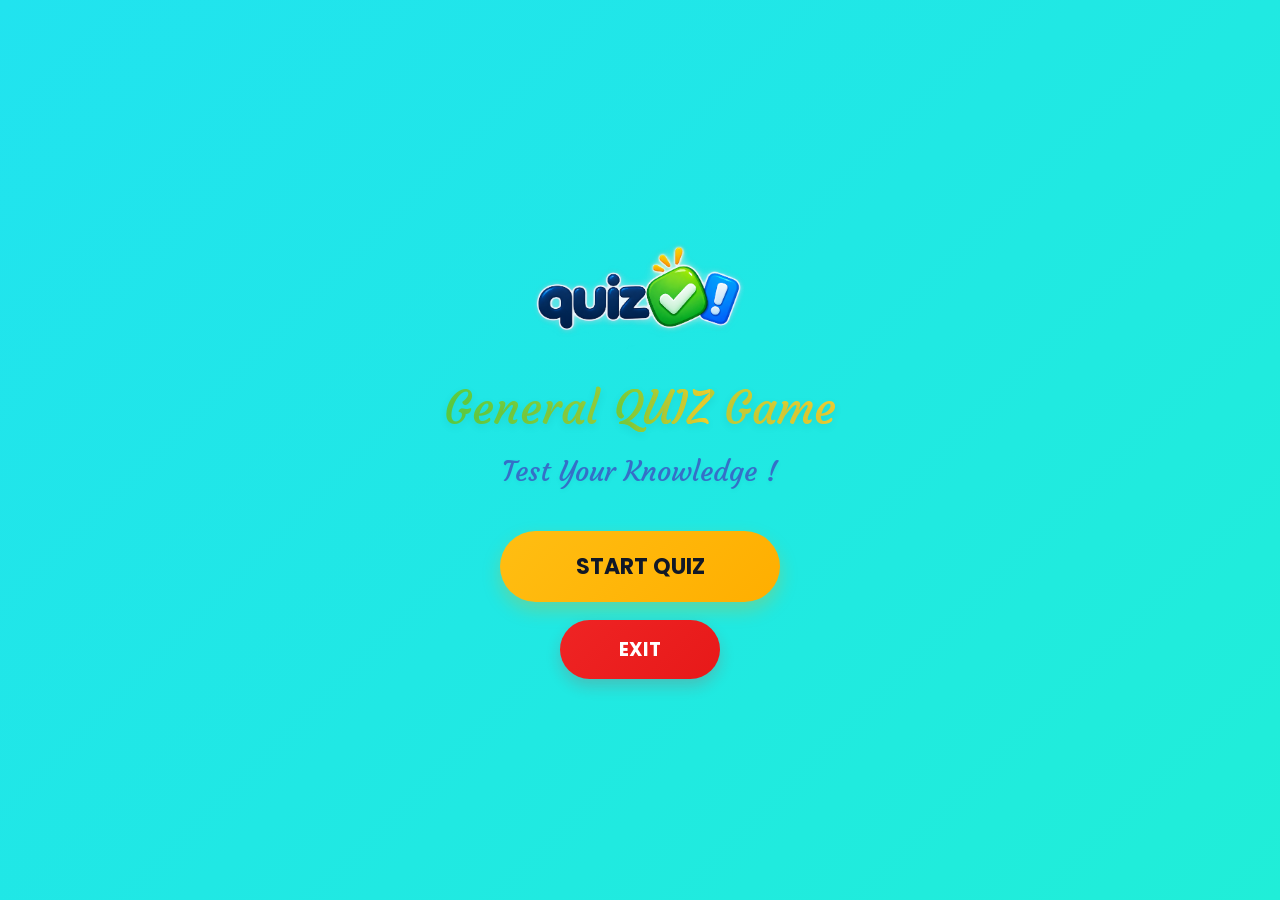
<file: index.html>
<!DOCTYPE html>
<html lang="en">
<head>
    <meta charset="UTF-8">
    <meta name="viewport" content="width=device-width, initial-scale=1.0">
    <title>Quiz Game</title>
    <link rel="stylesheet" href="style.css">
    
</head>

<body class="home-page">

    <div class="logo-wrapper">
        <img src="logo.png" alt="Quiz Logo" class="game-logo">
    </div>

    <h1>General <span>QUIZ</span> Game</h1>

    <p>Test Your Knowledge !</p>

    <button class="start-btn" id="startBtn">
        START QUIZ
    </button>

    <button class="exit-btn" id="exitBtn">
        EXIT
    </button>

    <script src="index.js"></script>

</body>
</html>
</file>
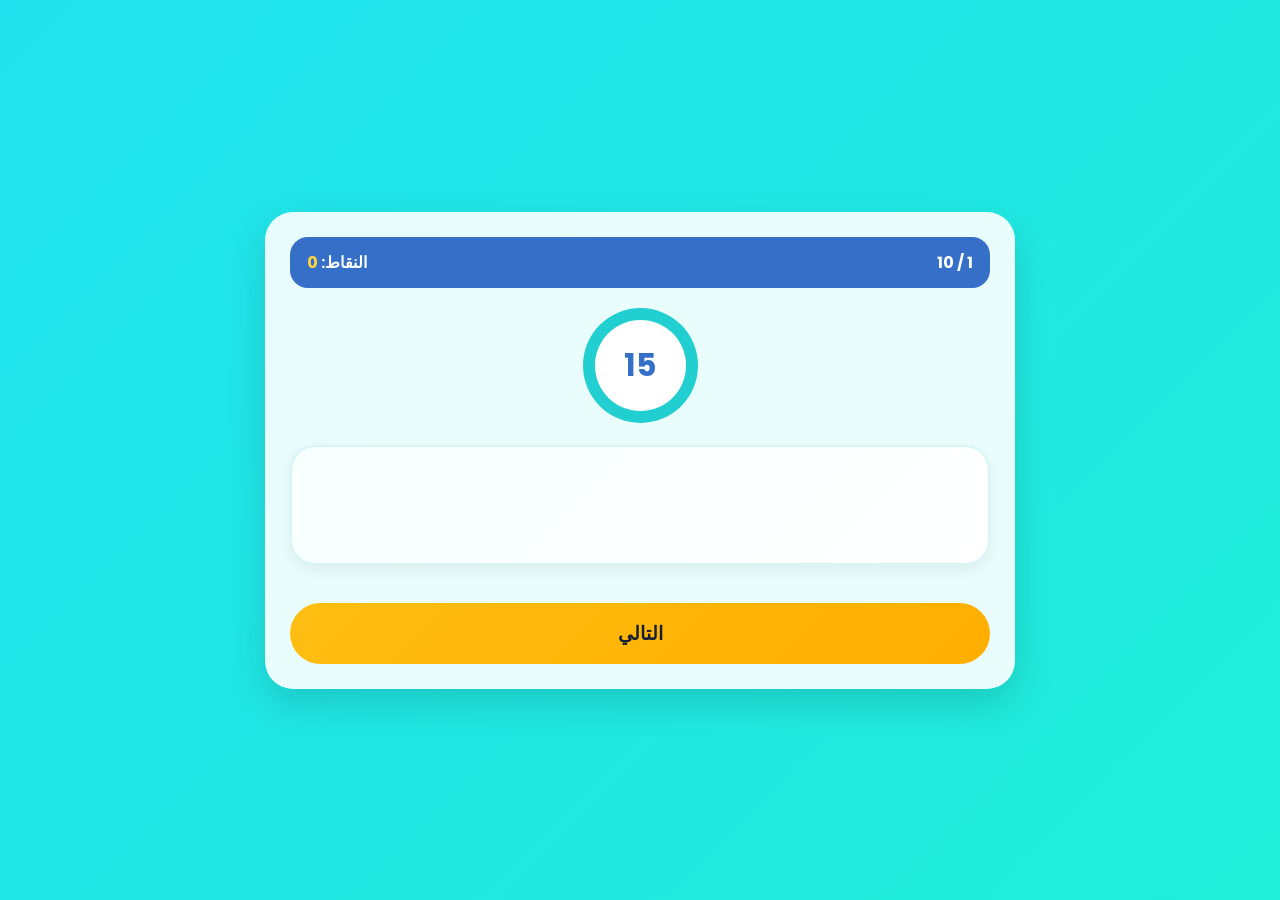
<file: game.html>
<!DOCTYPE html>
<html lang="ar" dir="rtl">

<head>

    <meta charset="UTF-8">

    <meta
        name="viewport"
        content="width=device-width, initial-scale=1.0"
    >

    <title>Math Challenge</title>

    <link rel="stylesheet" href="style.css">

</head>


<body class="quiz-page">


    <div class="quiz-container">


        <div class="top-bar">

            <span id="question-number">
                1 / 10
            </span>

            <span>
                النقاط:
                <span id="score">0</span>
            </span>

        </div>


        <div class="timer-box" id="timerBox">

            <div class="timer-circle">

                <span id="timer">
                    15
                </span>

            </div>

        </div>


        <div class="question-box">

            <h2 id="question"></h2>

        </div>


        <div
            id="options"
            class="options"
        ></div>


        <button
            id="nextBtn"
            class="next-btn"
        >
            التالي
        </button>


    </div>


    <!-- صوت اللعبة -->

    <audio
        id="gameAudio"
        src="audio.mp3"
        loop
    ></audio>


    <script src="game.js"></script>

</body>
</html>
</file>
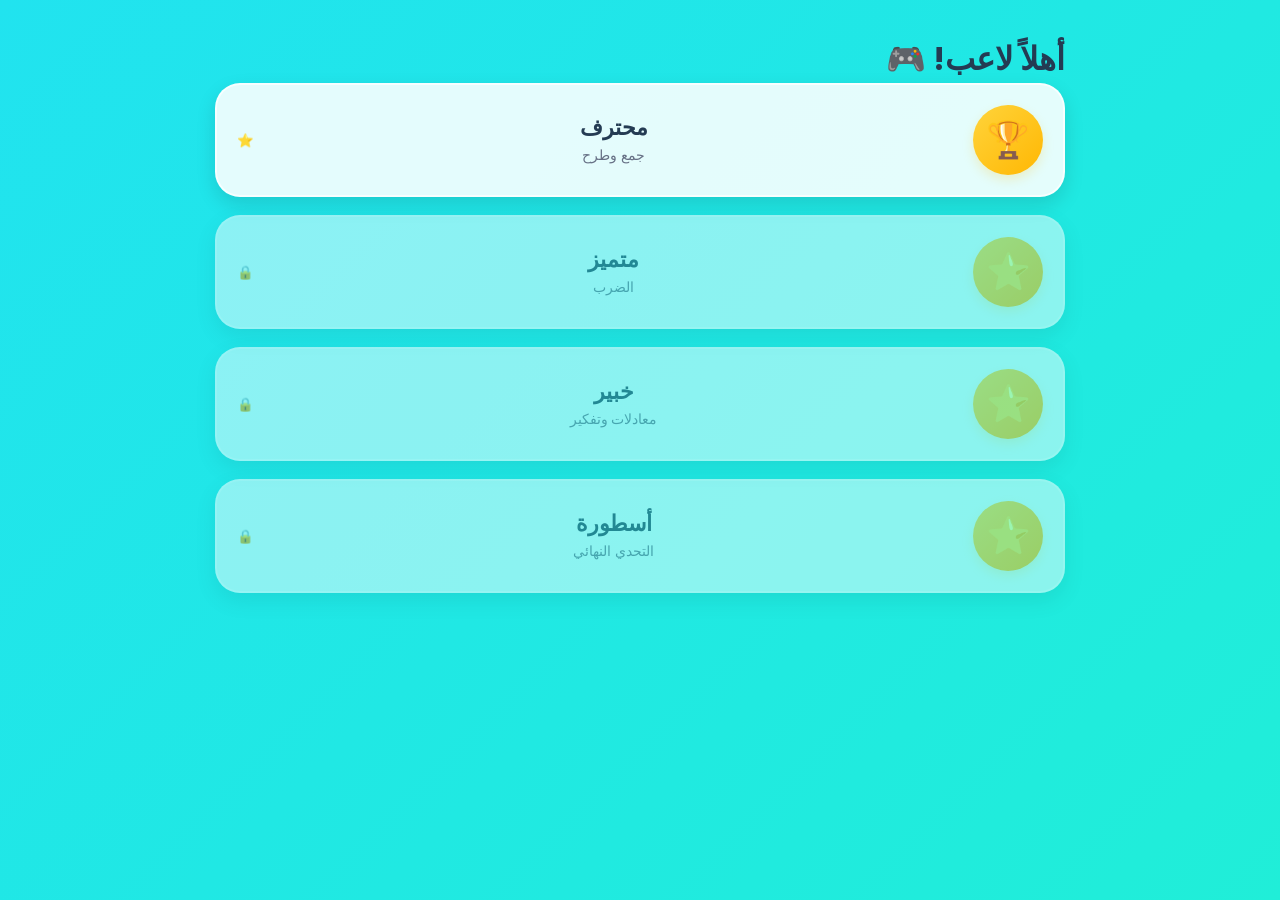
<file: levels.html>
<!DOCTYPE html>
<html lang="ar" dir="rtl">

<head>
    <meta charset="UTF-8">
    <meta name="viewport" content="width=device-width, initial-scale=1.0">

    <title>Levels</title>

    <link rel="stylesheet" href="style.css">
</head>

<body class="levels-page">

    <div class="levels-container">

        <h1 id="welcomeText">اختر المرحلة 🎮</h1>

        <div class="levels-list">

            <button class="level-card" data-level="1">

                <div class="level-icon">
                    🏆
                </div>

                <div class="level-info">
                    <h2>محترف</h2>
                    <p>جمع وطرح</p>
                </div>

                <div class="level-status" id="status1">
                    ⭐
                </div>

            </button>


            <button class="level-card" data-level="2">

                <div class="level-icon">
                    ⭐
                </div>

                <div class="level-info">
                    <h2>متميز</h2>
                    <p>الضرب</p>
                </div>

                <div class="level-status" id="status2">
                    🔒
                </div>

            </button>


            <button class="level-card" data-level="3">

                <div class="level-icon">
                    ⭐
                </div>

                <div class="level-info">
                    <h2>خبير</h2>
                    <p>معادلات وتفكير</p>
                </div>

                <div class="level-status" id="status3">
                    🔒
                </div>

            </button>


            <button class="level-card" data-level="4">

                <div class="level-icon">
                    ⭐
                </div>

                <div class="level-info">
                    <h2>أسطورة</h2>
                    <p>التحدي النهائي</p>
                </div>

                <div class="level-status" id="status4">
                    🔒
                </div>

            </button>

        </div>

    </div>

    <script src="levels.js"></script>

</body>
</html>
</file>
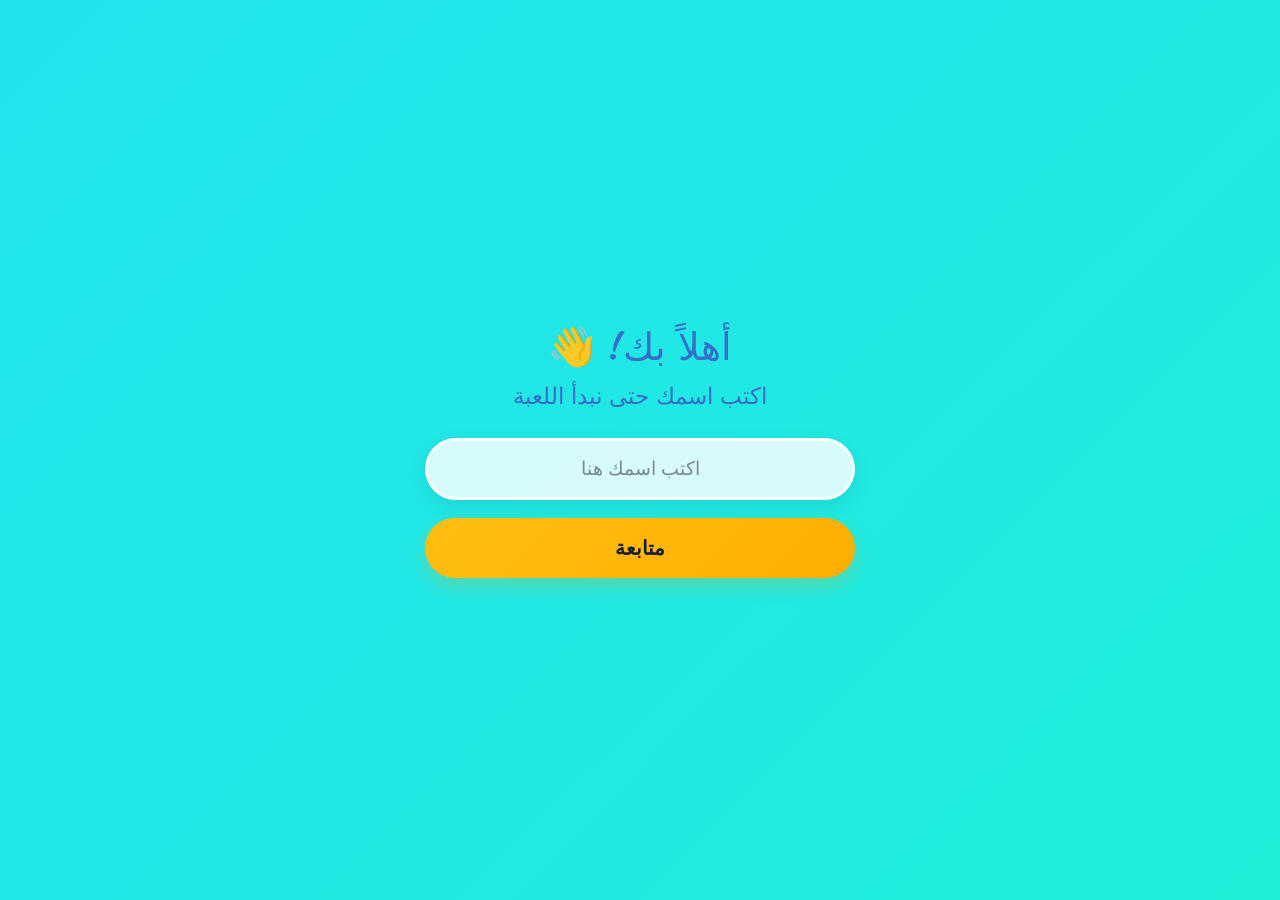
<file: name.html>
<!DOCTYPE html>
<html lang="ar" dir="rtl">

<head>
    <meta charset="UTF-8">
    <meta name="viewport" content="width=device-width, initial-scale=1.0">

    <title>Player Name</title>

    <link rel="stylesheet" href="style.css">
</head>

<body class="name-page">

    <div class="name-container">

        <h1>أهلاً بك! 👋</h1>

        <p>اكتب اسمك حتى نبدأ اللعبة</p>

        <input
            type="text"
            id="playerName"
            placeholder="اكتب اسمك هنا"
            maxlength="20"
            autocomplete="off"
        >

        <button class="continue-btn" id="continueBtn">
            متابعة
        </button>

    </div>

    <script src="name.js"></script>

</body>
</html>
</file>
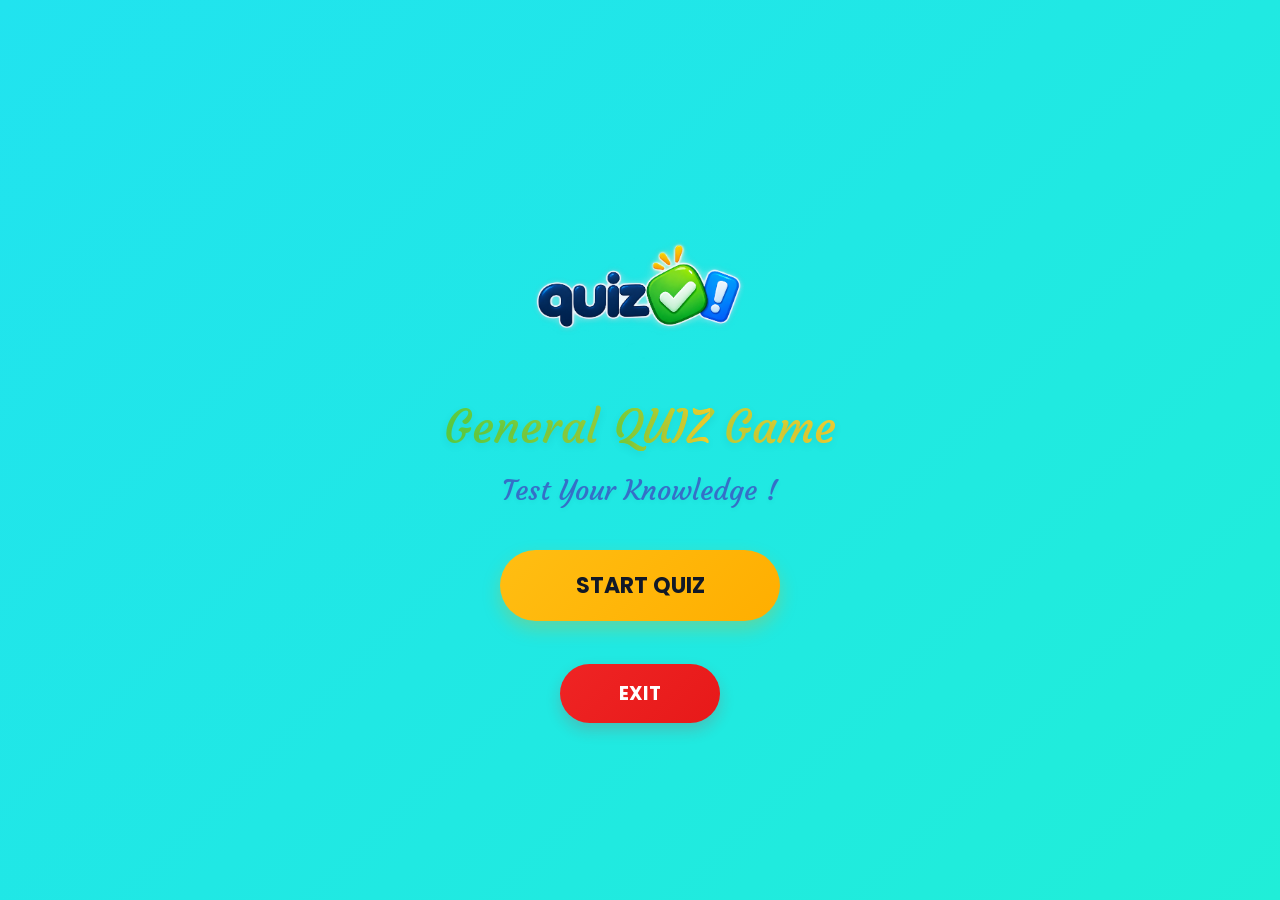
<file: startScreen.html>
<!DOCTYPE html>
<html lang="en">
<head>
    <meta charset="UTF-8">
    <meta name="viewport" content="width=device-width, initial-scale=1.0">
    <title>Quiz_Game</title>
    <img src="logo.png" alt="quiz logo" class="game-logo">
    <link rel="stylesheet" href="style.css">
</head>
<body  class="home-page">
    <h1 >General  <span>QUIZ</span>  Game </h1>
    <p>Test Your Knowledge !</p>
    <button class="start-btn">START QUIZ</button>
    <br>
    <button class="exit-btn">EXIT</button>
    <script src="index.js"></script>
    
</body>
</html>
</file>
<file: style.css>
/* ========================================
   GOOGLE FONTS
======================================== */

@import url('https://fonts.googleapis.com/css2?family=Courgette&family=Poppins:wght@400;500;600;700;800&display=swap');


/* ========================================
   RESET
======================================== */

* {
    box-sizing: border-box;
    margin: 0;
    padding: 0;
}

html,
body {
    min-height: 100%;
}

body {
    font-family: 'Poppins', Arial, sans-serif;
}


/* ========================================
   HOME PAGE
======================================== */

.home-page {
    min-height: 100vh;

    display: flex;
    flex-direction: column;

    align-items: center;
    justify-content: center;

    text-align: center;

    padding: 30px 20px;

    background:
        linear-gradient(
            135deg,
            #21e3ef 0%,
            #20e8e4 50%,
            #20eed8 100%
        );

    overflow: hidden;
}


/* ========================================
   LOGO
======================================== */

.logo-wrapper {
    width: 190px;
    height: 140px;

    display: flex;
    align-items: center;
    justify-content: center;

    margin-bottom: 30px;

    background: transparent;
}

#logoSource {
    display: none;
}

#logoCanvas {
    display: block;

    width: 190px;
    height: auto;

    max-width: 100%;

    background: transparent;

    filter:
        drop-shadow(
            0 8px 12px rgba(0, 0, 0, 0.08)
        );
}


/* ========================================
   HOME TITLE
======================================== */

.home-page h1 {
    font-family: 'Courgette', cursive;

    font-size: 46px;

    font-weight: 400;

    line-height: 1.2;

    margin-bottom: 18px;

    background:
        linear-gradient(
            90deg,
            #5bcf42,
            #f0cf32
        );

    -webkit-background-clip: text;
    background-clip: text;

    -webkit-text-fill-color: transparent;

    text-shadow:
        0 3px 8px rgba(0, 0, 0, 0.08);
}


.home-page h1 span {
    background:
        linear-gradient(
            90deg,
            #70cf3c,
            #f5d12f
        );

    -webkit-background-clip: text;
    background-clip: text;

    -webkit-text-fill-color: transparent;
}


/* ========================================
   HOME SUBTITLE
======================================== */

.home-page p {
    font-family: 'Courgette', cursive;

    font-size: 28px;

    font-weight: 400;

    color: #356fc8;

    margin-bottom: 42px;

    text-shadow:
        0 2px 5px rgba(0, 0, 0, 0.05);
}


/* ========================================
   START BUTTON
======================================== */

.start-btn {
    width: 280px;

    padding: 19px 25px;

    border: none;

    border-radius: 50px;

    background:
        linear-gradient(
            135deg,
            #ffbe12,
            #ffae00
        );

    color: #111827;

    font-family: 'Poppins', sans-serif;

    font-size: 22px;

    font-weight: 700;

    cursor: pointer;

    box-shadow:
        0 8px 18px rgba(255, 165, 0, 0.28);

    transition:
        transform 0.2s ease,
        box-shadow 0.2s ease;
}


.start-btn:hover {
    transform: translateY(-4px);

    box-shadow:
        0 12px 25px rgba(255, 165, 0, 0.35);
}


.start-btn:active {
    transform: scale(0.97);
}


/* ========================================
   EXIT BUTTON
======================================== */

.exit-btn {
    width: 160px;

    padding: 15px 25px;

    margin-top: 18px;

    border: none;

    border-radius: 50px;

    background:
        linear-gradient(
            135deg,
            #ef2424,
            #e71919
        );

    color: white;

    font-family: 'Poppins', sans-serif;

    font-size: 19px;

    font-weight: 700;

    cursor: pointer;

    box-shadow:
        0 7px 15px rgba(220, 30, 30, 0.2);

    transition:
        transform 0.2s ease,
        box-shadow 0.2s ease;
}


.exit-btn:hover {
    transform: translateY(-3px);

    box-shadow:
        0 10px 20px rgba(220, 30, 30, 0.28);
}


/* ========================================
   NAME PAGE
======================================== */

.name-page {
    min-height: 100vh;

    display: flex;

    align-items: center;
    justify-content: center;

    text-align: center;

    padding: 25px;

    background:
        linear-gradient(
            135deg,
            #21e3ef,
            #20e8e4,
            #20eed8
        );

    color: #243b53;
}


/*
   صفحة الاسم بدون مربع أبيض
*/

.name-container {
    width: 100%;

    max-width: 500px;

    padding: 30px;

    background: transparent;

    border: none;

    box-shadow: none;

    text-align: center;
}


.name-icon {
    font-size: 65px;

    margin-bottom: 15px;
}


.name-container h1 {
    font-family: 'Courgette', cursive;

    font-size: 38px;

    font-weight: 400;

    color: #356fc8;

    margin-bottom: 12px;
}


.name-container p {
    font-family: 'Courgette', cursive;

    font-size: 23px;

    color: #356fc8;

    margin-bottom: 28px;
}


/* ========================================
   NAME INPUT
======================================== */

#playerName {
    width: 100%;

    max-width: 430px;

    height: 62px;

    padding: 0 25px;

    border: 3px solid rgba(255, 255, 255, 0.9);

    border-radius: 50px;

    outline: none;

    background: rgba(255, 255, 255, 0.82);

    color: #243b53;

    font-family: 'Poppins', sans-serif;

    font-size: 19px;

    text-align: center;

    box-shadow:
        0 7px 20px rgba(0, 0, 0, 0.08);

    margin-bottom: 18px;

    transition: 0.2s ease;
}


#playerName::placeholder {
    color: #7a8797;
}


#playerName:focus {
    border-color: #ffd43b;

    background: white;

    box-shadow:
        0 0 0 4px rgba(255, 212, 59, 0.18),
        0 8px 20px rgba(0, 0, 0, 0.1);
}


/* ========================================
   CONTINUE BUTTON
======================================== */

.continue-btn {
    width: 100%;

    max-width: 430px;

    height: 60px;

    border: none;

    border-radius: 50px;

    background:
        linear-gradient(
            135deg,
            #ffbe12,
            #ffae00
        );

    color: #172033;

    font-family: 'Poppins', sans-serif;

    font-size: 20px;

    font-weight: 700;

    cursor: pointer;

    box-shadow:
        0 8px 18px rgba(255, 165, 0, 0.25);

    transition:
        transform 0.2s ease;
}


.continue-btn:hover {
    transform: translateY(-3px);
}


/* ========================================
   LEVELS PAGE
======================================== */

.levels-page {
    min-height: 100vh;

    padding: 35px 15px;

    background:
        linear-gradient(
            135deg,
            #21e3ef,
            #20e8e4,
            #20eed8
        );

    color: #243b53;

    font-family: 'Poppins', sans-serif;
}


.levels-container {
    width: 100%;

    max-width: 850px;

    margin: auto;
}


/* ========================================
   WELCOME BOX
======================================== */

.welcome-box {
    text-align: center;

    margin-bottom: 30px;
}


.welcome-box span {
    display: block;

    font-size: 50px;

    margin-bottom: 8px;
}


.welcome-box h1 {
    font-family: 'Courgette', cursive;

    font-size: 38px;

    font-weight: 400;

    color: #356fc8;

    margin-bottom: 8px;
}


.welcome-box p {
    font-family: 'Courgette', cursive;

    color: #356fc8;

    font-size: 21px;
}


/* ========================================
   LEVELS LIST
======================================== */

.levels-list {
    width: 100%;

    display: flex;

    flex-direction: column;

    gap: 18px;
}


/* ========================================
   LEVEL CARD
======================================== */

.level-card {
    position: relative;

    width: 100%;

    display: flex;

    align-items: center;

    gap: 18px;

    padding: 20px;

    border-radius: 25px;

    background:
        rgba(255, 255, 255, 0.88);

    border:
        2px solid rgba(255, 255, 255, 0.7);

    box-shadow:
        0 8px 20px rgba(0, 0, 0, 0.12);

    transition:
        transform 0.2s ease,
        box-shadow 0.2s ease;
}


.level-card.unlocked {
    cursor: pointer;
}


.level-card.unlocked:hover {
    transform: translateY(-4px);

    box-shadow:
        0 13px 25px rgba(0, 0, 0, 0.16);
}


.level-card.locked {
    opacity: 0.55;

    cursor: not-allowed;
}


/* ========================================
   LEVEL ICON
======================================== */

.level-icon {
    width: 70px;
    height: 70px;

    flex-shrink: 0;

    display: flex;

    align-items: center;
    justify-content: center;

    border-radius: 50%;

    background:
        linear-gradient(
            135deg,
            #ffd43b,
            #ffb703
        );

    font-size: 36px;

    box-shadow:
        0 5px 12px rgba(255, 183, 3, 0.2);
}


/* ========================================
   LEVEL INFO
======================================== */

.level-info {
    flex: 1;

    min-width: 0;
}


.level-info h2 {
    color: #243b53;

    font-size: 22px;

    margin-bottom: 4px;
}


.level-info h3 {
    color: #356fc8;

    font-size: 18px;

    margin-bottom: 5px;
}


.level-info p {
    color: #667085;

    font-size: 14px;

    line-height: 1.5;
}


/* ========================================
   STARS
======================================== */

.stars {
    font-size: 22px;

    white-space: nowrap;

    color: #ffc107;
}


/* ========================================
   LOCK
======================================== */

.lock {
    font-size: 25px;

    flex-shrink: 0;
}


/* ========================================
   BACK HOME
======================================== */

.back-home-btn {
    display: block;

    margin: 28px auto 0;

    padding: 14px 30px;

    border: none;

    border-radius: 50px;

    background: #ef2424;

    color: white;

    font-family: 'Poppins', sans-serif;

    font-size: 17px;

    font-weight: 700;

    cursor: pointer;

    transition: 0.2s ease;
}


.back-home-btn:hover {
    transform: translateY(-3px);
}


/* ========================================
   QUIZ PAGE
======================================== */

.quiz-page {
    min-height: 100vh;

    display: flex;

    align-items: center;
    justify-content: center;

    padding: 20px 15px;

    background:
        linear-gradient(
            135deg,
            #21e3ef,
            #20e8e4,
            #20eed8
        );

    color: #243b53;
}


.quiz-container {
    width: 100%;

    max-width: 750px;

    padding: 25px;

    border-radius: 28px;

    background:
        rgba(255, 255, 255, 0.9);

    box-shadow:
        0 15px 40px rgba(0, 0, 0, 0.15);
}


/* ========================================
   TOP BAR
======================================== */

.top-bar {
    width: 100%;

    display: flex;

    justify-content: space-between;

    align-items: center;

    padding: 13px 17px;

    margin-bottom: 20px;

    border-radius: 18px;

    background: #356fc8;

    color: white;

    font-size: 16px;

    font-weight: 700;
}


#score {
    color: #ffd43b;
}


/* ========================================
   PLAYER INFO
======================================== */

.quiz-page .player-info {
    display: flex;

    justify-content: space-between;

    align-items: center;

    margin-bottom: 15px;

    padding: 10px 15px;

    border-radius: 15px;

    background: #eefcff;

    color: #356fc8;

    font-size: 15px;

    font-weight: bold;
}


.quiz-page .player-info span:last-child {
    color: #ffad00;
}


/* ========================================
   TIMER
======================================== */

.timer-box {
    --progress: 100%;

    width: 115px;
    height: 115px;

    margin: 0 auto 22px;

    display: flex;

    align-items: center;
    justify-content: center;

    border-radius: 50%;

    background:
        conic-gradient(
            #21cfd0 var(--progress),
            #dceff0 0
        );

    position: relative;
}


.timer-circle {
    width: 91px;
    height: 91px;

    border-radius: 50%;

    background: white;

    display: flex;

    align-items: center;
    justify-content: center;
}


#timer {
    font-size: 31px;

    font-weight: 700;

    color: #356fc8;
}


.timer-box.warning {
    background:
        conic-gradient(
            #ef2424 var(--progress),
            #f5dddd 0
        );

    animation:
        timerWarning 0.8s infinite alternate;
}


.timer-box.warning #timer {
    color: #ef2424;
}


@keyframes timerWarning {

    from {
        transform: scale(1);
    }

    to {
        transform: scale(1.05);
    }

}


/* ========================================
   QUESTION BOX
======================================== */

.question-box {
    width: 100%;

    min-height: 120px;

    display: flex;

    align-items: center;
    justify-content: center;

    padding: 25px;

    margin-bottom: 20px;

    border-radius: 25px;

    background:
        linear-gradient(
            135deg,
            #f7ffff,
            #ffffff
        );

    border:
        2px solid #d7f5f5;

    text-align: center;

    box-shadow:
        0 6px 15px rgba(0, 0, 0, 0.06);
}


#question {
    width: 100%;

    font-family: 'Poppins', Arial, sans-serif;

    font-size: 28px;

    line-height: 1.5;

    color: #243b53;

    font-weight: 700;

    direction: auto;

    unicode-bidi: plaintext;
}


/* ========================================
   OPTIONS
======================================== */

#options.options {
    width: 100%;

    display: flex;

    flex-direction: column;

    gap: 13px;

    margin-bottom: 18px;
}


.option-btn {
    width: 100%;

    min-height: 58px;

    padding: 14px 20px;

    border:
        2px solid #d7eeee;

    border-radius: 18px;

    background: white;

    color: #356fc8;

    font-family: 'Poppins', sans-serif;

    font-size: 19px;

    font-weight: 700;

    cursor: pointer;

    transition:
        transform 0.2s ease,
        background 0.2s ease,
        border-color 0.2s ease;
}


.option-btn:hover:not(:disabled) {
    transform: translateX(-4px);

    border-color: #21d9d0;

    background: #efffff;
}


.option-btn:disabled {
    cursor: not-allowed;
}


/* Correct */

.option-btn.correct {
    background: #22c55e !important;

    border-color: #16a34a !important;

    color: white !important;
}


/* Wrong */

.option-btn.wrong {
    background: #ef4444 !important;

    border-color: #dc2626 !important;

    color: white !important;
}


/* ========================================
   NEXT BUTTON
======================================== */

.next-btn {
    width: 100%;

    padding: 16px;

    border: none;

    border-radius: 50px;

    background:
        linear-gradient(
            135deg,
            #ffbe12,
            #ffae00
        );

    color: #172033;

    font-family: 'Poppins', sans-serif;

    font-size: 19px;

    font-weight: 700;

    cursor: pointer;

    transition: 0.2s ease;
}


.next-btn:hover {
    transform: translateY(-3px);
}


/* ========================================
   FINAL SCORE
======================================== */

.final-score {
    width: 100%;

    padding: 30px;

    border-radius: 22px;

    background: #356fc8;

    color: white;

    text-align: center;

    font-size: 27px;

    font-weight: 700;
}


/* ========================================
   LEVEL RESULT
======================================== */

.level-result {
    padding: 25px;

    border-radius: 22px;

    background: #eefcff;

    text-align: center;
}


.level-result h2 {
    font-size: 27px;

    color: #356fc8;

    margin-bottom: 15px;
}


.level-result p {
    margin: 8px 0;

    color: #667085;
}


.level-result strong {
    display: block;

    font-size: 42px;

    color: #ffb703;

    margin: 10px 0;
}


/* ========================================
   MOBILE
======================================== */

@media (max-width: 600px) {

    /* HOME */

    .home-page {
        padding: 20px 15px;
    }


    .logo-wrapper {
        width: 165px;
        height: 125px;

        margin-bottom: 28px;
    }


    #logoCanvas {
        width: 165px;
    }


    .home-page h1 {
        font-size: 35px;
    }


    .home-page p {
        font-size: 23px;

        margin-bottom: 35px;
    }


    .start-btn {
        width: 280px;

        font-size: 20px;
    }


    .exit-btn {
        width: 160px;
    }


    /* NAME */

    .name-container {
        padding: 20px;
    }


    .name-container h1 {
        font-size: 32px;
    }


    .name-container p {
        font-size: 20px;
    }


    #playerName {
        height: 58px;

        font-size: 17px;
    }


    /* LEVELS */

    .levels-page {
        padding: 25px 12px;
    }


    .welcome-box h1 {
        font-size: 30px;
    }


    .welcome-box p {
        font-size: 18px;
    }


    .level-card {
        padding: 15px;

        gap: 11px;
    }


    .level-icon {
        width: 55px;
        height: 55px;

        font-size: 27px;
    }


    .level-info h2 {
        font-size: 18px;
    }


    .level-info h3 {
        font-size: 15px;
    }


    .level-info p {
        font-size: 12px;
    }


    .stars {
        font-size: 16px;
    }


    .lock {
        font-size: 20px;
    }


    /* QUIZ */

    .quiz-page {
        padding: 12px;
    }


    .quiz-container {
        padding: 18px;

        border-radius: 22px;
    }


    .top-bar {
        font-size: 14px;
    }


    #question {
        font-size: 22px;
    }


    .question-box {
        padding: 18px;

        min-height: 105px;
    }


    .option-btn {
        min-height: 52px;

        font-size: 18px;
    }

}


/* ========================================
   SMALL PHONES
======================================== */

@media (max-width: 380px) {

    .logo-wrapper {
        width: 140px;
        height: 110px;
    }


    #logoCanvas {
        width: 140px;
    }


    .home-page h1 {
        font-size: 30px;
    }


    .home-page p {
        font-size: 20px;
    }


    .start-btn {
        width: 250px;

        padding: 16px;
    }


    .quiz-container {
        padding: 14px;
    }


    #question {
        font-size: 20px;
    }


    .option-btn {
        font-size: 17px;
    }

}

.logo-wrapper {
    display: flex;
    justify-content: center;
    align-items: center;
    background: transparent;
    border: none;
    box-shadow: none;
    padding: 0;
    margin-bottom: 20px;
}

.game-logo {
    width: 220px;
    height: auto;
    display: block;
    background: transparent;
    border: none;
    box-shadow: none;
    object-fit: contain;
}
</file>
